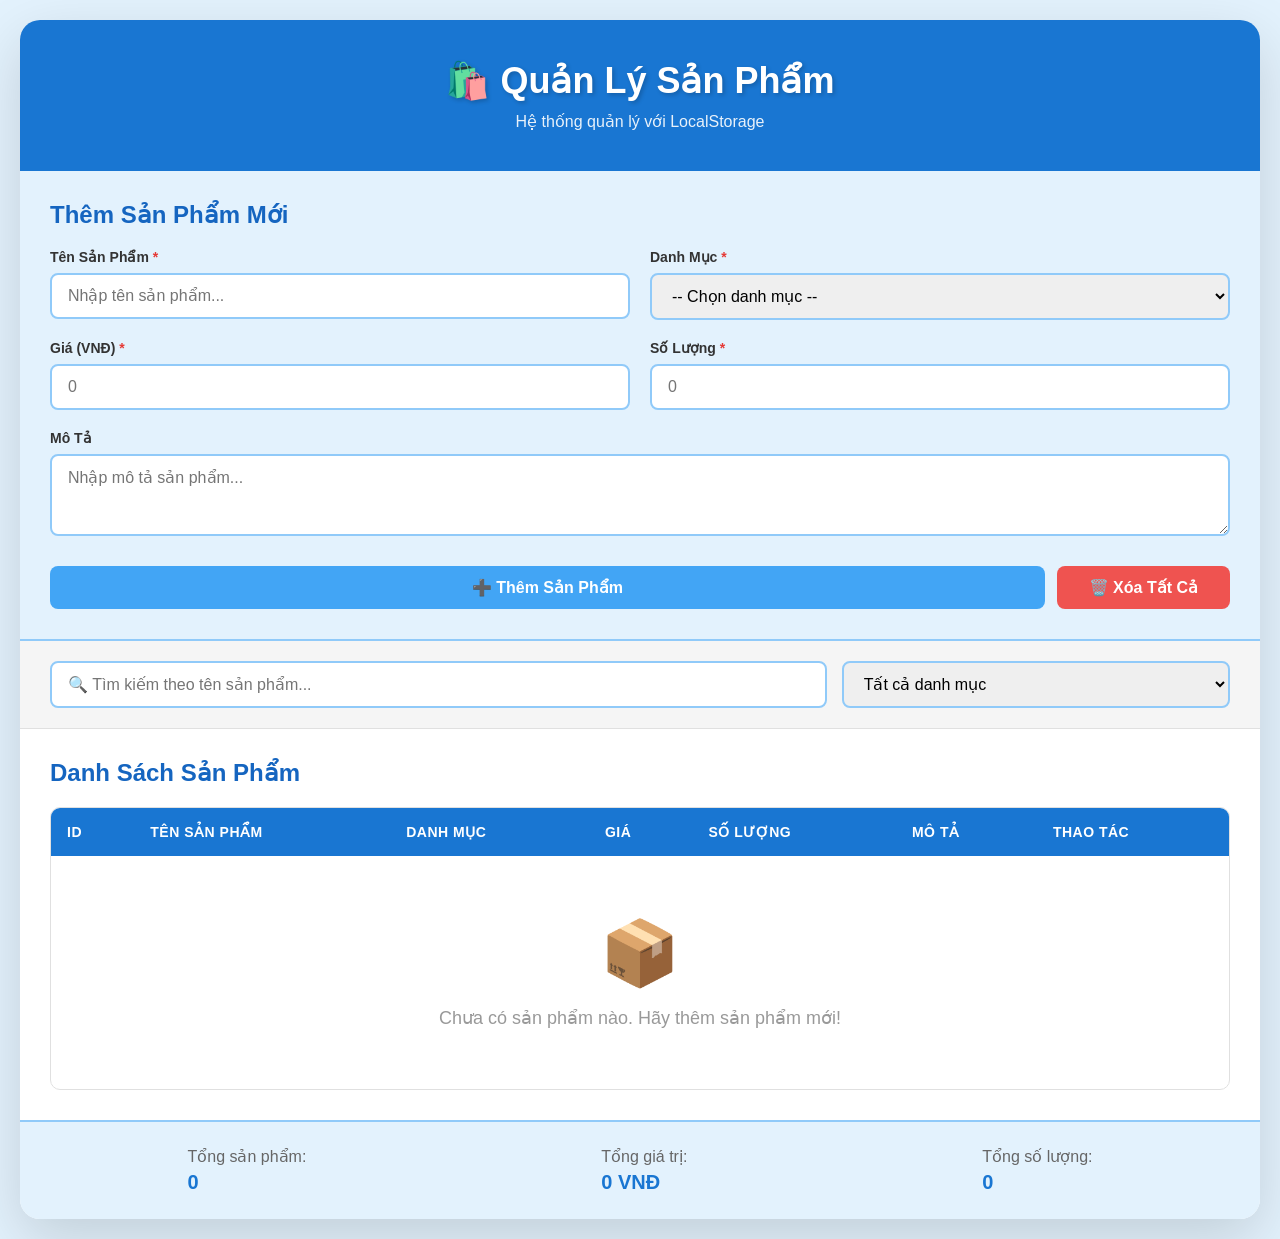
<file: session18/index.html>
<html lang="vi">
  <head>
    <meta charset="UTF-8" />
    <meta name="viewport" content="width=device-width, initial-scale=1.0" />
    <title>Quản Lý Sản Phẩm</title>
    <link rel="stylesheet" href="product-management.css" />
  </head>
  <body>
    <div class="container">
      <!-- Header -->
      <header class="header">
        <h1>🛍️ Quản Lý Sản Phẩm</h1>
        <p class="subtitle">Hệ thống quản lý với LocalStorage</p>
      </header>

      <!-- Form Section -->
      <section class="form-section">
        <h2 id="formTitle">Thêm Sản Phẩm Mới</h2>
        <form id="productForm">
          <div class="form-row">
            <div class="form-group">
              <label for="productName"
                >Tên Sản Phẩm <span class="required">*</span></label
              >
              <input
                type="text"
                id="productName"
                placeholder="Nhập tên sản phẩm..."
                autocomplete="off"
                required=""
              />
            </div>
            <div class="form-group">
              <label for="productCategory"
                >Danh Mục <span class="required">*</span></label
              >
              <select id="productCategory" required="">
                <option value="">-- Chọn danh mục --</option>
                <option value="Điện tử">Điện tử</option>
                <option value="Thời trang">Thời trang</option>
                <option value="Thực phẩm">Thực phẩm</option>
                <option value="Đồ gia dụng">Đồ gia dụng</option>
                <option value="Sách">Sách</option>
                <option value="Khác">Khác</option>
              </select>
            </div>
          </div>

          <div class="form-row">
            <div class="form-group">
              <label for="productPrice"
                >Giá (VNĐ) <span class="required">*</span></label
              >
              <input
                type="number"
                id="productPrice"
                placeholder="0"
                min="0"
                step="1000"
                required=""
              />
            </div>
            <div class="form-group">
              <label for="productQuantity"
                >Số Lượng <span class="required">*</span></label
              >
              <input
                type="number"
                id="productQuantity"
                placeholder="0"
                min="0"
                required=""
              />
            </div>
          </div>

          <div class="form-group">
            <label for="productDescription">Mô Tả</label>
            <textarea
              id="productDescription"
              placeholder="Nhập mô tả sản phẩm..."
              rows="3"
            ></textarea>
          </div>

          <div class="form-actions">
            <button type="submit" class="btn-submit" id="submitBtn">
              ➕ Thêm Sản Phẩm
            </button>
            <button
              type="button"
              class="btn-cancel"
              id="cancelBtn"
              style="display: none"
            >
              ❌ Hủy
            </button>
            <button type="button" class="btn-clear" id="clearAllBtn">
              🗑️ Xóa Tất Cả
            </button>
          </div>
        </form>
      </section>

      <!-- Search & Filter Section -->
      <section class="search-section">
        <div class="search-group">
          <input
            type="text"
            id="searchInput"
            placeholder="🔍 Tìm kiếm theo tên sản phẩm..."
            autocomplete="off"
          />
          <select id="filterCategory">
            <option value="">Tất cả danh mục</option>
            <option value="Điện tử">Điện tử</option>
            <option value="Thời trang">Thời trang</option>
            <option value="Thực phẩm">Thực phẩm</option>
            <option value="Đồ gia dụng">Đồ gia dụng</option>
            <option value="Sách">Sách</option>
            <option value="Khác">Khác</option>
          </select>
        </div>
      </section>

      <!-- Product List Section -->
      <section class="list-section">
        <h2>Danh Sách Sản Phẩm</h2>
        <div class="table-container">
          <table id="productTable">
            <thead>
              <tr>
                <th>ID</th>
                <th>Tên Sản Phẩm</th>
                <th>Danh Mục</th>
                <th>Giá</th>
                <th>Số Lượng</th>
                <th>Mô Tả</th>
                <th>Thao Tác</th>
              </tr>
            </thead>
            <tbody id="productTableBody">
              <tr>
                <td>1</td>
                <td><strong>Cá chuối</strong></td>
                <td>Điện tử</td>
                <td class="price">23.000&nbsp;₫</td>
                <td class="quantity">12</td>
                <td class="description">Sekiro</td>
                <td>
                  <div class="action-buttons">
                    <button class="btn-edit" onclick="editProduct(1)">
                      ✏️ Sửa
                    </button>
                    <button class="btn-delete" onclick="deleteProduct(1)">
                      🗑️ Xóa
                    </button>
                  </div>
                </td>
              </tr>
            </tbody>
          </table>
          <div class="empty-state" id="emptyState">
            <div class="empty-state-icon">📦</div>
            <div class="empty-state-text">
              Chưa có sản phẩm nào. Hãy thêm sản phẩm mới!
            </div>
          </div>
        </div>
      </section>

      <!-- Footer -->
      <footer class="footer">
        <div class="stats">
          <span class="stat-item">
            Tổng sản phẩm: <strong id="totalProducts">1</strong>
          </span>
          <span class="stat-item">
            Tổng giá trị: <strong id="totalValue">276.000&nbsp;₫</strong>
          </span>
          <span class="stat-item">
            Tổng số lượng: <strong id="totalQuantity">12</strong>
          </span>
        </div>
      </footer>
    </div>

    <script src="product-management.js"></script>
  </body>
</html>
</file>
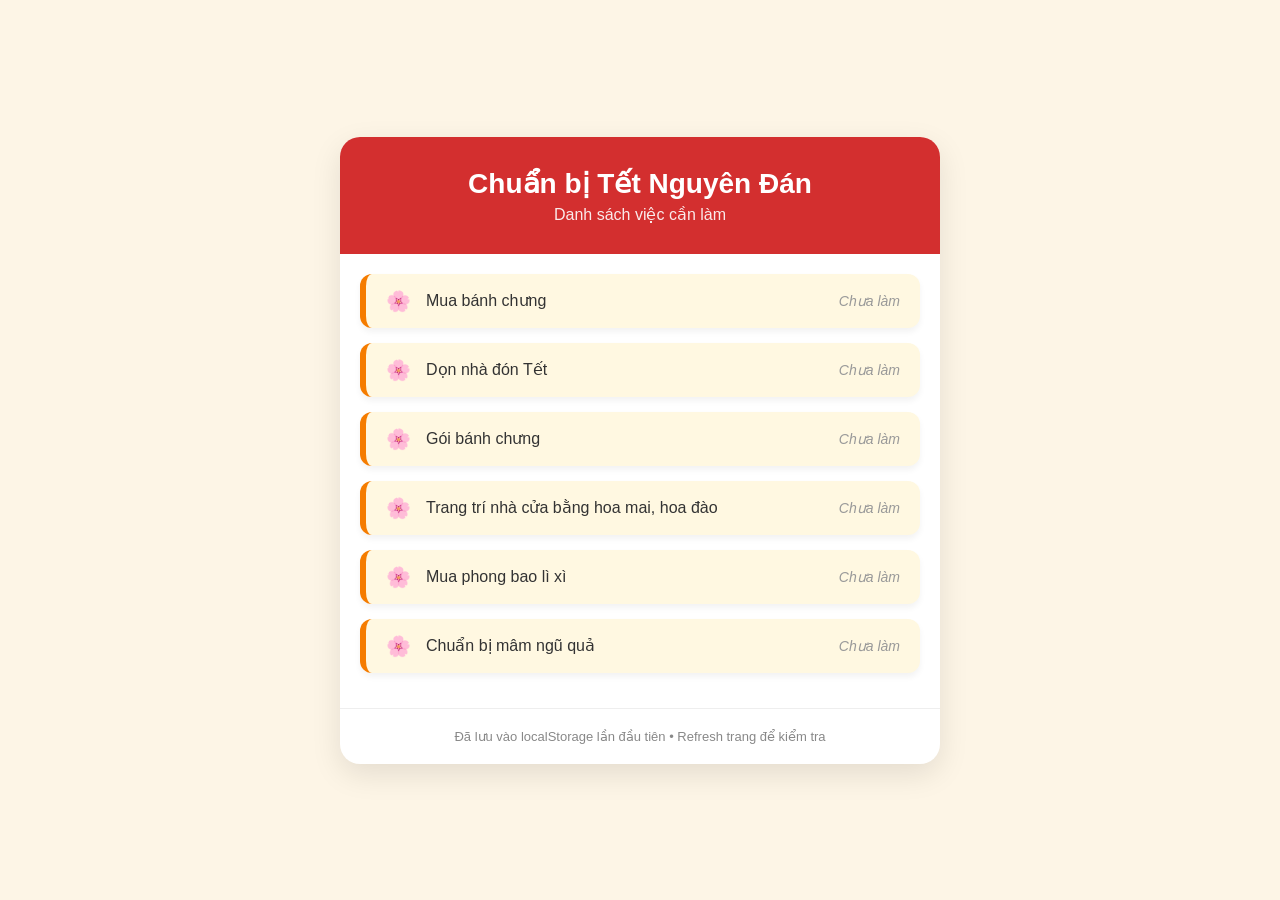
<file: session17/BAITAP/bt1.html>
<!DOCTYPE html>
<html lang="vi">
<head>
    <meta charset="UTF-8">
    <meta name="viewport" content="width=device-width, initial-scale=1.0">
    <link rel="stylesheet" href="./bt1.css">
</head>
<body>

    <div class="todo-card">
        <div class="card-header">
            <h2>Chuẩn bị Tết Nguyên Đán</h2>
            <p>Danh sách việc cần làm</p>
        </div>

        <div class="card-body">
            <!-- <div class="todo-item">
                <span class="icon">🌸</span>
                <span class="task-name">Mua bánh chưng</span>
                <span class="status">Chưa làm</span>
            </div>

            <div class="todo-item">
                <span class="icon">🌸</span>
                <span class="task-name">Dọn nhà đón Tết</span>
                <span class="status">Chưa làm</span>
            </div>

            <div class="todo-item">
                <span class="icon">🌸</span>
                <span class="task-name">Gói bánh chưng</span>
                <span class="status">Chưa làm</span>
            </div>

            <div class="todo-item">
                <span class="icon">🌸</span>
                <span class="task-name">Trang trí nhà cửa</span>
                <span class="status">Chưa làm</span>
            </div> -->
        </div>

        <div class="card-footer">
            Đã lưu vào localStorage lần đầu tiên • Refresh trang để kiểm tra
        </div>
    </div>
<script src="./bt1.js"></script>
</body>
</html>
</file>
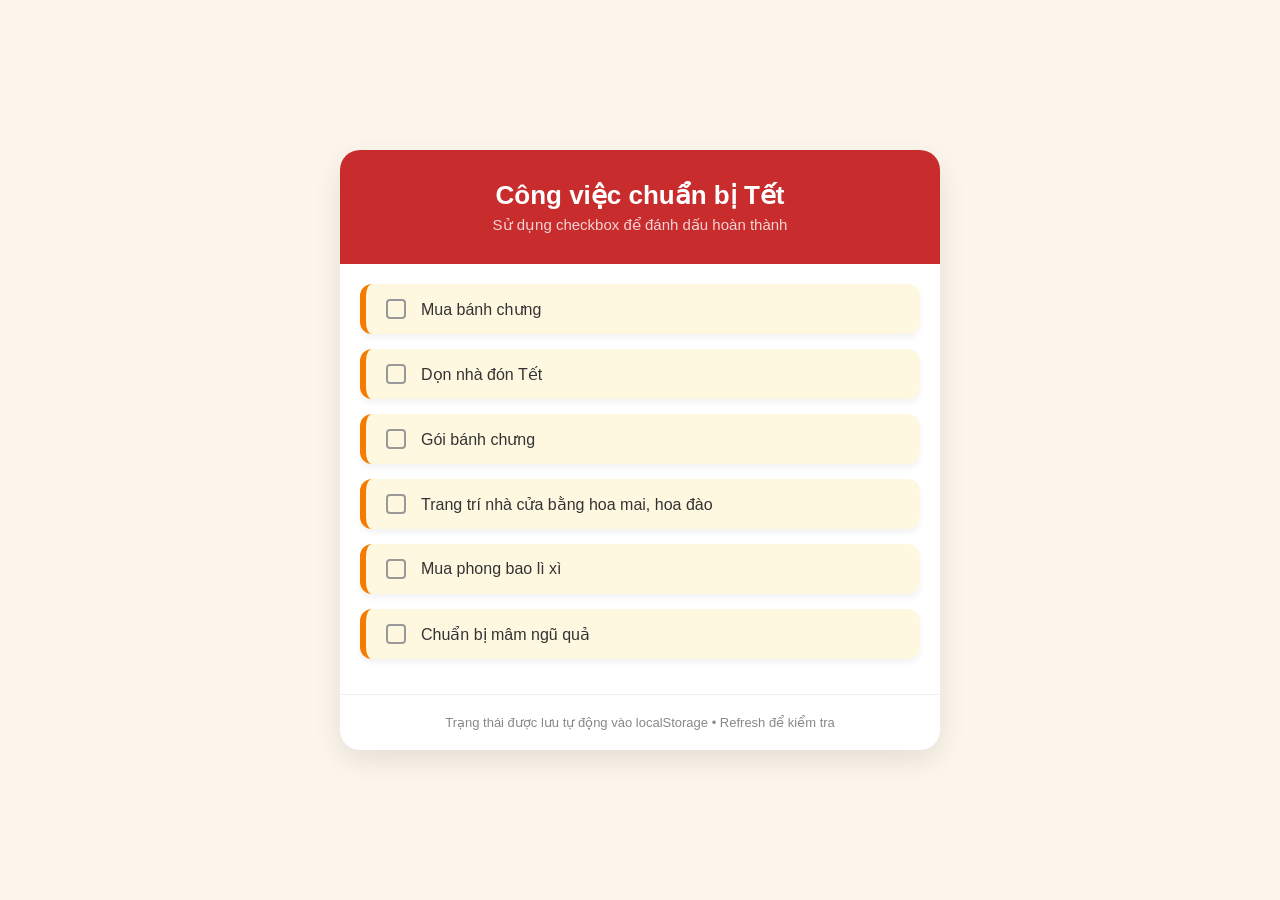
<file: session17/BAITAP/bt2.html>
<!DOCTYPE html>
<html lang="vi">
<head>
    <meta charset="UTF-8">
    <meta name="viewport" content="width=device-width, initial-scale=1.0">
    <title>Công việc chuẩn bị Tết</title>
    <link rel="stylesheet" href="./bt2.css">
</head>
<body>

    <div class="card">
        
        <div class="card-header">
            <h1>Công việc chuẩn bị Tết</h1>
            <p>Sử dụng checkbox để đánh dấu hoàn thành</p>
        </div>

        <div class="card-body">
            
            <!-- <label class="list-item">
                <input type="checkbox" class="task-checkbox">
                <span class="task-text">Mua bánh chưng</span>
            </label>

            <label class="list-item">
                <input type="checkbox" class="task-checkbox">
                <span class="task-text">Dọn nhà đón Tết</span>
            </label>

            <label class="list-item">
                <input type="checkbox" class="task-checkbox">
                <span class="task-text">Gói bánh chưng</span>
            </label>

            <label class="list-item">
                <input type="checkbox" class="task-checkbox">
                <span class="task-text">Trang trí nhà cửa bằng hoa mai, hoa đào</span>
            </label>

            <label class="list-item">
                <input type="checkbox" class="task-checkbox">
                <span class="task-text">Mua phong bao lì xì</span>
            </label>

            <label class="list-item">
                <input type="checkbox" class="task-checkbox">
                <span class="task-text">Chuẩn bị mâm ngũ quả</span>
            </label> -->

        </div>

        <div class="card-footer">
            <p>Trạng thái được lưu tự động vào localStorage • Refresh để kiểm tra</p>
        </div>

    </div>
    <script src="./bt2.js"></script>
</body>
</html>
</file>
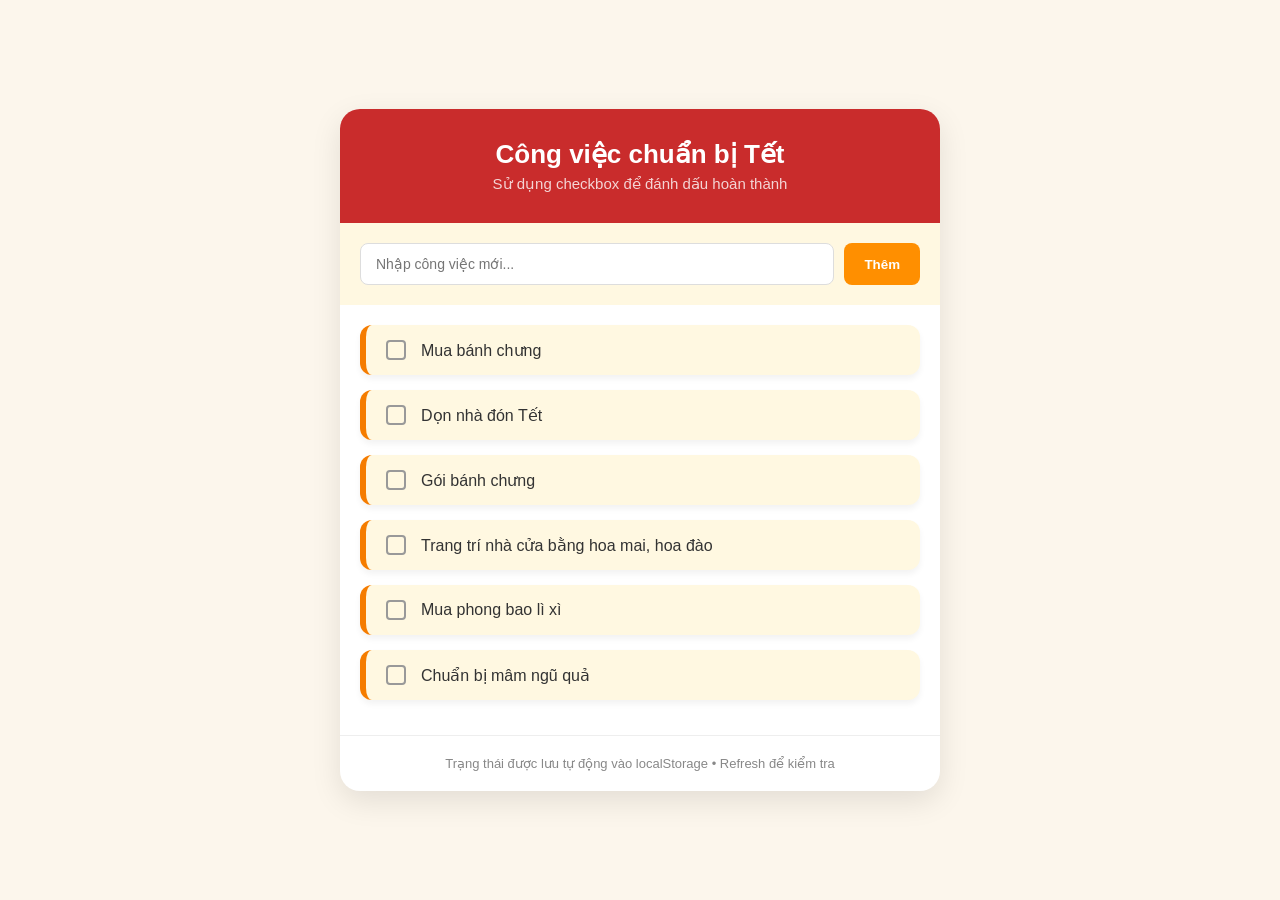
<file: session17/BAITAP/bt3.html>
<!DOCTYPE html>
<html lang="vi">
<head>
    <meta charset="UTF-8">
    <meta name="viewport" content="width=device-width, initial-scale=1.0">
    <title>Công việc chuẩn bị Tết</title>
    <link rel="stylesheet" href="./bt3.css">
</head>
<body>

    <div class="card">
        
        <div class="card-header">
            <h1>Công việc chuẩn bị Tết</h1>
            <p>Sử dụng checkbox để đánh dấu hoàn thành</p>
        </div>
        <div class="add-task-container">
        <input type="text" id="taskInput" placeholder="Nhập công việc mới...">
        <button onclick="addTask()">Thêm</button>
        </div>
        <div class="card-body">
            
            <!-- <label class="list-item">
                <input type="checkbox" class="task-checkbox">
                <span class="task-text">Mua bánh chưng</span>
            </label>

            <label class="list-item">
                <input type="checkbox" class="task-checkbox">
                <span class="task-text">Dọn nhà đón Tết</span>
            </label>

            <label class="list-item">
                <input type="checkbox" class="task-checkbox">
                <span class="task-text">Gói bánh chưng</span>
            </label>

            <label class="list-item">
                <input type="checkbox" class="task-checkbox">
                <span class="task-text">Trang trí nhà cửa bằng hoa mai, hoa đào</span>
            </label>

            <label class="list-item">
                <input type="checkbox" class="task-checkbox">
                <span class="task-text">Mua phong bao lì xì</span>
            </label>

            <label class="list-item">
                <input type="checkbox" class="task-checkbox">
                <span class="task-text">Chuẩn bị mâm ngũ quả</span>
            </label> -->

        </div>

        <div class="card-footer">
            <p>Trạng thái được lưu tự động vào localStorage • Refresh để kiểm tra</p>
        </div>

    </div>
    <script src="./bt3.js"></script>
</body>
</html>
</file>
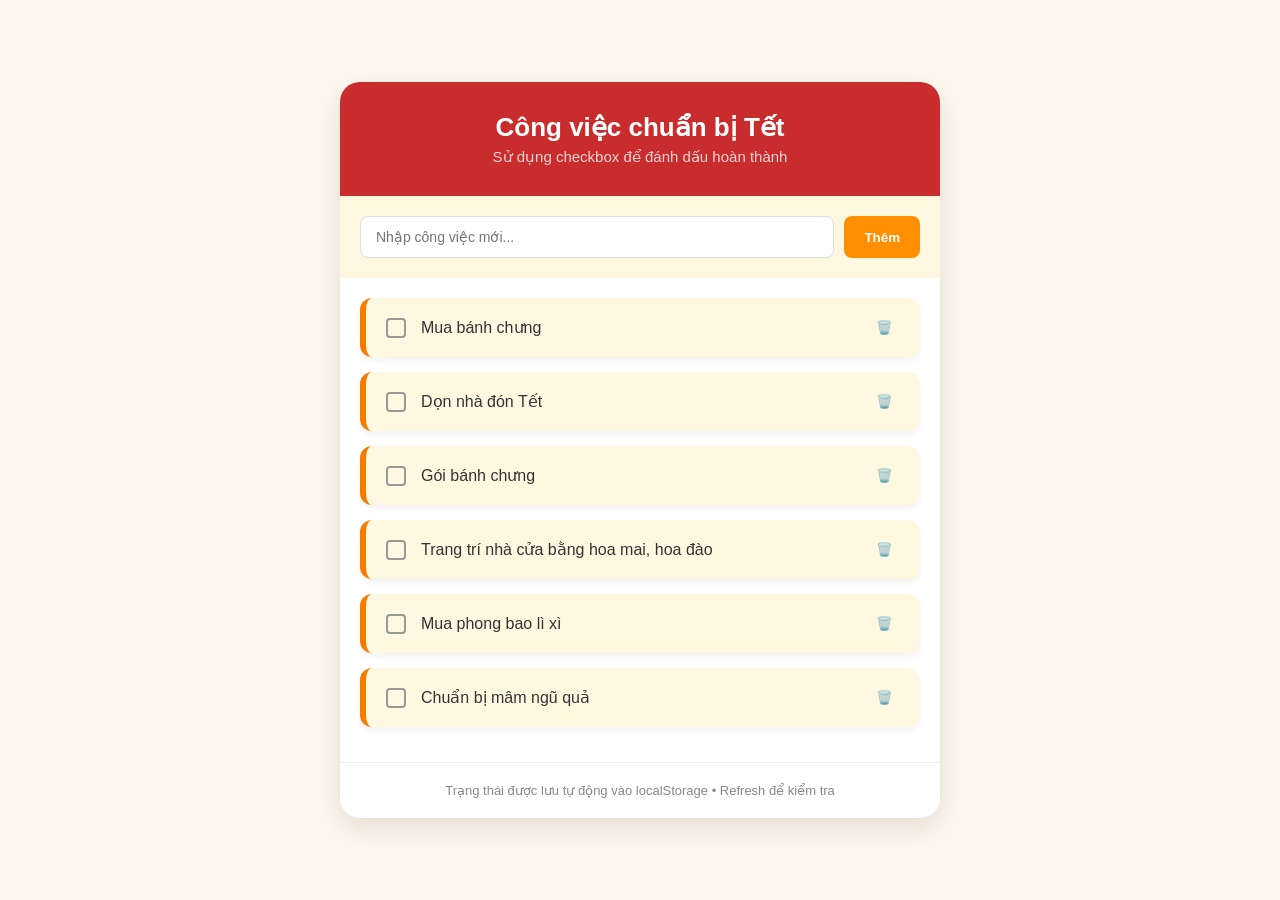
<file: session17/BAITAP/bt4.html>
<!DOCTYPE html>
<html lang="vi">
<head>
    <meta charset="UTF-8">
    <meta name="viewport" content="width=device-width, initial-scale=1.0">
    <title>Công việc chuẩn bị Tết</title>
    <link rel="stylesheet" href="./bt4.css">
</head>
<body>

    <div class="card">
        
        <div class="card-header">
            <h1>Công việc chuẩn bị Tết</h1>
            <p>Sử dụng checkbox để đánh dấu hoàn thành</p>
        </div>
        <div class="add-task-container">
        <input type="text" id="taskInput" placeholder="Nhập công việc mới...">
        <button onclick="addTask()">Thêm</button>
        </div>
        <div class="card-body">
            
            <!-- <label class="list-item">
                <input type="checkbox" class="task-checkbox">
                <span class="task-text">Mua bánh chưng</span>
            </label>

            <label class="list-item">
                <input type="checkbox" class="task-checkbox">
                <span class="task-text">Dọn nhà đón Tết</span>
            </label>

            <label class="list-item">
                <input type="checkbox" class="task-checkbox">
                <span class="task-text">Gói bánh chưng</span>
            </label>

            <label class="list-item">
                <input type="checkbox" class="task-checkbox">
                <span class="task-text">Trang trí nhà cửa bằng hoa mai, hoa đào</span>
            </label>

            <label class="list-item">
                <input type="checkbox" class="task-checkbox">
                <span class="task-text">Mua phong bao lì xì</span>
            </label>

            <label class="list-item">
                <input type="checkbox" class="task-checkbox">
                <span class="task-text">Chuẩn bị mâm ngũ quả</span>
            </label> -->

        </div>

        <div class="card-footer">
            <p>Trạng thái được lưu tự động vào localStorage • Refresh để kiểm tra</p>
        </div>

    </div>
    <script src="./bt4.js"></script>
</body>
</html>
</file>
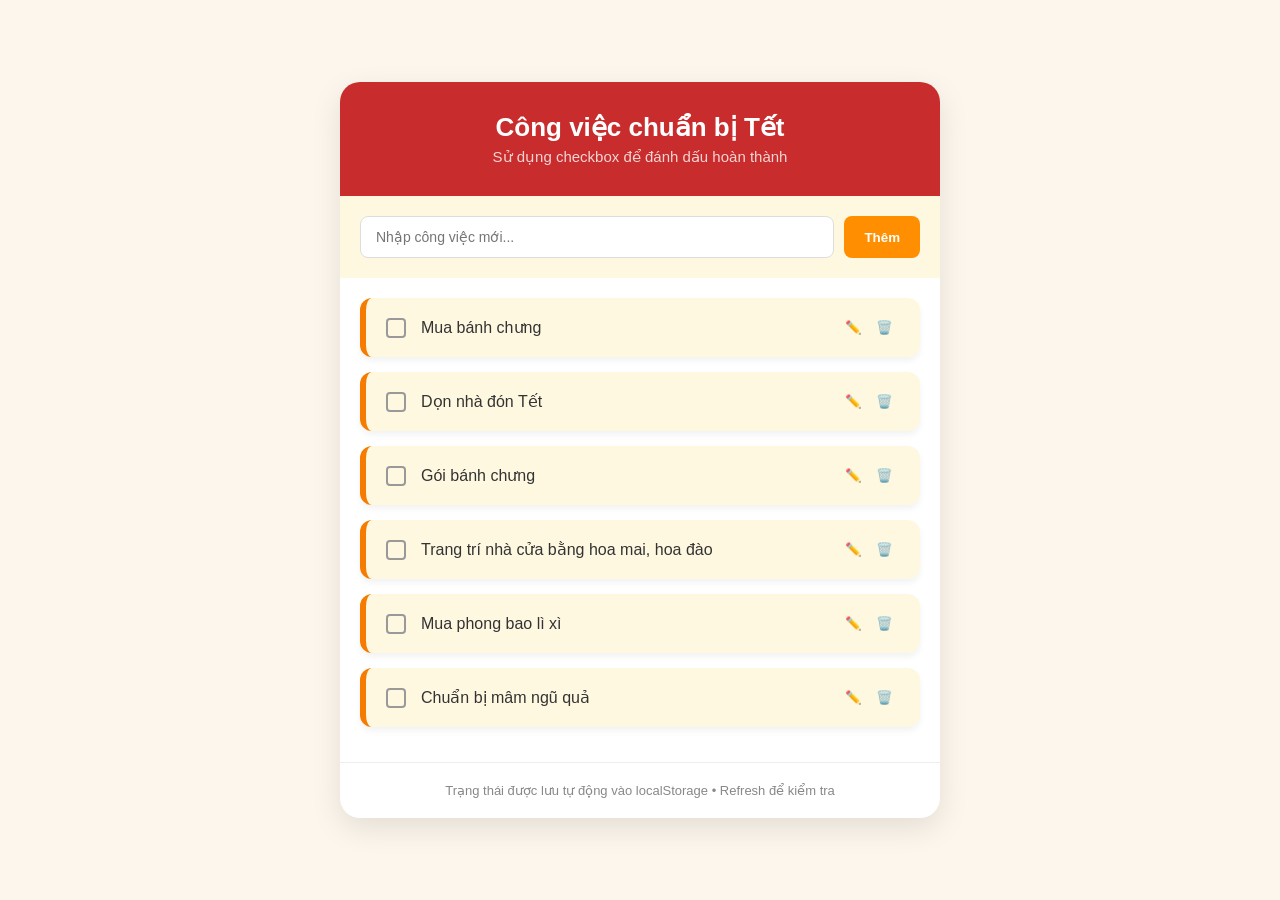
<file: session17/BAITAP/bt5.html>
<!DOCTYPE html>
<html lang="vi">

<head>
    <meta charset="UTF-8">
    <meta name="viewport" content="width=device-width, initial-scale=1.0">
    <title>Công việc chuẩn bị Tết</title>
    <link rel="stylesheet" href="./bt5.css">
</head>

<body>

    <div class="card">

        <div class="card-header">
            <h1>Công việc chuẩn bị Tết</h1>
            <p>Sử dụng checkbox để đánh dấu hoàn thành</p>
        </div>
        <div class="add-task-container">
            <input type="text" id="taskInput" placeholder="Nhập công việc mới...">
            <button onclick="addTask()">Thêm</button>
        </div>
        <div class="card-body">

            <!-- <label class="list-item">
                <input type="checkbox" class="task-checkbox">
                <span class="task-text">Mua bánh chưng</span>
            </label>

            <label class="list-item">
                <input type="checkbox" class="task-checkbox">
                <span class="task-text">Dọn nhà đón Tết</span>
            </label>

            <label class="list-item">
                <input type="checkbox" class="task-checkbox">
                <span class="task-text">Gói bánh chưng</span>
            </label>

            <label class="list-item">
                <input type="checkbox" class="task-checkbox">
                <span class="task-text">Trang trí nhà cửa bằng hoa mai, hoa đào</span>
            </label>

            <label class="list-item">
                <input type="checkbox" class="task-checkbox">
                <span class="task-text">Mua phong bao lì xì</span>
            </label>

            <label class="list-item">
                <input type="checkbox" class="task-checkbox">
                <span class="task-text">Chuẩn bị mâm ngũ quả</span>
            </label> -->

        </div>

        <div class="card-footer">
            <p>Trạng thái được lưu tự động vào localStorage • Refresh để kiểm tra</p>
        </div>

    </div>
    <script src="./bt5.js"></script>
</body>

</html>
</file>
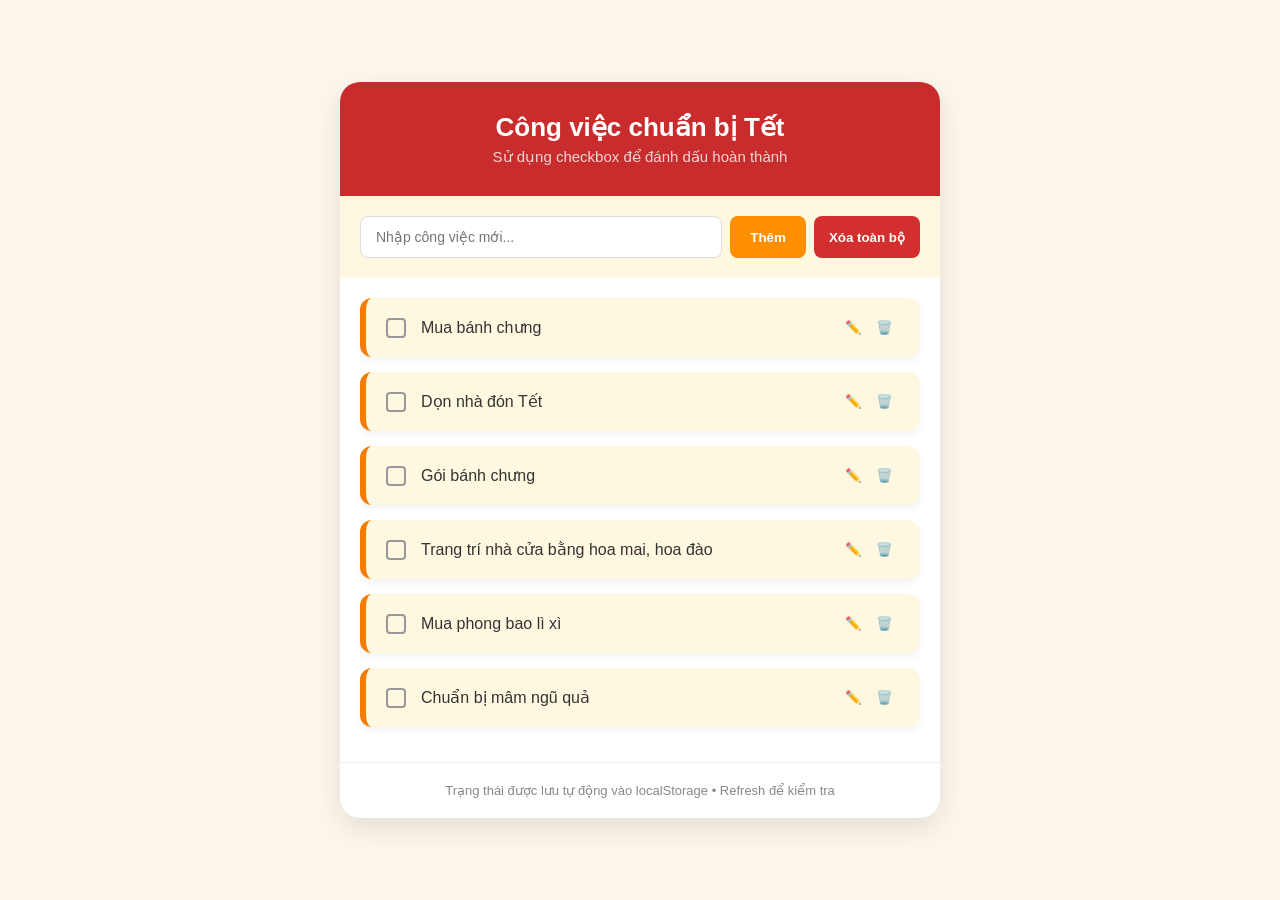
<file: session17/BAITAP/bt6.html>
<!DOCTYPE html>
<html lang="vi">

<head>
    <meta charset="UTF-8">
    <meta name="viewport" content="width=device-width, initial-scale=1.0">
    <title>Công việc chuẩn bị Tết</title>
    <link rel="stylesheet" href="./bt6.css">
</head>

<body>

    <div class="card">

        <div class="card-header">
            <h1>Công việc chuẩn bị Tết</h1>
            <p>Sử dụng checkbox để đánh dấu hoàn thành</p>
        </div>
        <div class="add-task-container">
            <input type="text" id="taskInput" placeholder="Nhập công việc mới...">
            <button class="btn-add" onclick="addTask()">Thêm</button>
            <button class="btn-clear" onclick="clearAll()">Xóa toàn bộ</button>
        </div>
        <div class="card-body">

            <!-- <label class="list-item">
                <input type="checkbox" class="task-checkbox">
                <span class="task-text">Mua bánh chưng</span>
            </label>

            <label class="list-item">
                <input type="checkbox" class="task-checkbox">
                <span class="task-text">Dọn nhà đón Tết</span>
            </label>

            <label class="list-item">
                <input type="checkbox" class="task-checkbox">
                <span class="task-text">Gói bánh chưng</span>
            </label>

            <label class="list-item">
                <input type="checkbox" class="task-checkbox">
                <span class="task-text">Trang trí nhà cửa bằng hoa mai, hoa đào</span>
            </label>

            <label class="list-item">
                <input type="checkbox" class="task-checkbox">
                <span class="task-text">Mua phong bao lì xì</span>
            </label>

            <label class="list-item">
                <input type="checkbox" class="task-checkbox">
                <span class="task-text">Chuẩn bị mâm ngũ quả</span>
            </label> -->

        </div>

        <div class="card-footer">
            <p>Trạng thái được lưu tự động vào localStorage • Refresh để kiểm tra</p>
        </div>

    </div>
    <script src="./bt6.js"></script>
</body>

</html>
</file>
<file: session18/product-management.css>
* {
    margin: 0;
    padding: 0;
    box-sizing: border-box;
  }

  body {
    font-family: "Segoe UI", Tahoma, Geneva, Verdana, sans-serif;
    background: #e3f2fd;
    min-height: 100vh;
    padding: 20px;
  }

  .container {
    max-width: 1400px;
    margin: 0 auto;
    background: white;
    border-radius: 20px;
    box-shadow: 0 20px 60px rgba(0, 0, 0, 0.15);
    overflow: hidden;
    animation: slideIn 0.5s ease-out;
  }

  @keyframes slideIn {
    from {
      opacity: 0;
      transform: translateY(-30px);
    }
    to {
      opacity: 1;
      transform: translateY(0);
    }
  }

  /* Header Styles */
  .header {
    background: #1976d2;
    padding: 40px 30px;
    color: white;
    text-align: center;
  }

  .header h1 {
    font-size: 36px;
    margin-bottom: 10px;
    text-shadow: 2px 2px 4px rgba(0, 0, 0, 0.2);
  }

  .subtitle {
    font-size: 16px;
    opacity: 0.9;
  }

  /* Form Section Styles */
  .form-section {
    padding: 30px;
    background: #e3f2fd;
    border-bottom: 2px solid #90caf9;
  }

  .form-section h2 {
    color: #1565c0;
    margin-bottom: 20px;
    font-size: 24px;
  }

  #productForm {
    display: flex;
    flex-direction: column;
    gap: 20px;
  }

  .form-row {
    display: grid;
    grid-template-columns: 1fr 1fr;
    gap: 20px;
  }

  .form-group {
    display: flex;
    flex-direction: column;
    gap: 8px;
  }

  .form-group label {
    font-weight: 600;
    color: #333;
    font-size: 14px;
  }

  .required {
    color: #e53935;
  }

  .form-group input,
  .form-group select,
  .form-group textarea {
    padding: 12px 16px;
    border: 2px solid #90caf9;
    border-radius: 8px;
    font-size: 16px;
    transition: all 0.3s ease;
    outline: none;
    font-family: inherit;
  }

  .form-group input:focus,
  .form-group select:focus,
  .form-group textarea:focus {
    border-color: #1976d2;
    box-shadow: 0 0 0 3px rgba(25, 118, 210, 0.1);
  }

  .form-group textarea {
    resize: vertical;
  }

  .form-actions {
    display: flex;
    gap: 12px;
    margin-top: 10px;
  }

  .btn-submit,
  .btn-cancel,
  .btn-clear {
    padding: 12px 32px;
    border: none;
    border-radius: 8px;
    font-size: 16px;
    font-weight: bold;
    cursor: pointer;
    transition: all 0.3s ease;
  }

  .btn-submit {
    background: #42a5f5;
    color: white;
    flex: 1;
  }

  .btn-submit:hover {
    background: #2196f3;
    transform: translateY(-2px);
    box-shadow: 0 4px 12px rgba(66, 165, 245, 0.4);
  }

  .btn-cancel {
    background: #bdbdbd;
    color: white;
  }

  .btn-cancel:hover {
    background: #9e9e9e;
    transform: translateY(-2px);
  }

  .btn-clear {
    background: #ef5350;
    color: white;
  }

  .btn-clear:hover {
    background: #e53935;
    transform: translateY(-2px);
    box-shadow: 0 4px 12px rgba(239, 83, 80, 0.4);
  }

  /* Search Section */
  .search-section {
    padding: 20px 30px;
    background: #f5f5f5;
    border-bottom: 1px solid #e0e0e0;
  }

  .search-group {
    display: grid;
    grid-template-columns: 2fr 1fr;
    gap: 15px;
  }

  .search-group input,
  .search-group select {
    padding: 12px 16px;
    border: 2px solid #90caf9;
    border-radius: 8px;
    font-size: 16px;
    outline: none;
    transition: all 0.3s ease;
  }

  .search-group input:focus,
  .search-group select:focus {
    border-color: #1976d2;
    box-shadow: 0 0 0 3px rgba(25, 118, 210, 0.1);
  }

  /* List Section Styles */
  .list-section {
    padding: 30px;
  }

  .list-section h2 {
    color: #1565c0;
    margin-bottom: 20px;
    font-size: 24px;
  }

  .table-container {
    overflow-x: auto;
    border-radius: 10px;
    border: 1px solid #e0e0e0;
  }

  table {
    width: 100%;
    border-collapse: collapse;
    background: white;
  }

  thead {
    background: #1976d2;
    color: white;
  }

  thead th {
    padding: 16px;
    text-align: left;
    font-weight: 600;
    font-size: 14px;
    text-transform: uppercase;
    letter-spacing: 0.5px;
  }

  tbody tr {
    border-bottom: 1px solid #e0e0e0;
    transition: all 0.3s ease;
    animation: rowSlideIn 0.3s ease-out;
  }

  @keyframes rowSlideIn {
    from {
      opacity: 0;
      transform: translateX(-20px);
    }
    to {
      opacity: 1;
      transform: translateX(0);
    }
  }

  tbody tr:hover {
    background: #e3f2fd;
  }

  tbody td {
    padding: 16px;
    color: #333;
    font-size: 14px;
  }

  .price {
    color: #4caf50;
    font-weight: 600;
  }

  .quantity {
    text-align: center;
    font-weight: 600;
  }

  .low-stock {
    color: #ff5722;
  }

  .description {
    max-width: 200px;
    white-space: nowrap;
    overflow: hidden;
    text-overflow: ellipsis;
  }

  .action-buttons {
    display: flex;
    gap: 8px;
  }

  .btn-edit,
  .btn-delete {
    padding: 6px 16px;
    border: none;
    border-radius: 6px;
    font-size: 13px;
    font-weight: 600;
    cursor: pointer;
    transition: all 0.3s ease;
  }

  .btn-edit {
    background: #ffa726;
    color: white;
  }

  .btn-edit:hover {
    background: #fb8c00;
    transform: translateY(-2px);
    box-shadow: 0 4px 8px rgba(255, 167, 38, 0.3);
  }

  .btn-delete {
    background: #ef5350;
    color: white;
  }

  .btn-delete:hover {
    background: #e53935;
    transform: translateY(-2px);
    box-shadow: 0 4px 8px rgba(239, 83, 80, 0.3);
  }

  /* Empty State */
  .empty-state {
    text-align: center;
    padding: 60px 20px;
    color: #999;
    display: none;
  }

  .empty-state.show {
    display: block;
  }

  .empty-state-icon {
    font-size: 64px;
    margin-bottom: 16px;
  }

  .empty-state-text {
    font-size: 18px;
  }

  /* Footer Styles */
  .footer {
    background: #e3f2fd;
    padding: 25px 30px;
    border-top: 2px solid #90caf9;
  }

  .stats {
    display: flex;
    justify-content: space-around;
    flex-wrap: wrap;
    gap: 20px;
  }

  .stat-item {
    font-size: 16px;
    color: #666;
  }

  .stat-item strong {
    color: #1976d2;
    font-size: 20px;
    font-weight: bold;
    display: block;
    margin-top: 5px;
  }

  /* Responsive Design */
  @media (max-width: 1024px) {
    .search-group {
      grid-template-columns: 1fr;
    }
  }

  @media (max-width: 768px) {
    .container {
      border-radius: 0;
    }

    .header h1 {
      font-size: 28px;
    }

    .form-section,
    .list-section {
      padding: 20px;
    }

    .form-row {
      grid-template-columns: 1fr;
    }

    .form-actions {
      flex-direction: column;
    }

    .btn-submit,
    .btn-cancel,
    .btn-clear {
      width: 100%;
    }

    table {
      font-size: 12px;
    }

    thead th,
    tbody td {
      padding: 10px 8px;
    }

    .action-buttons {
      flex-direction: column;
    }

    .btn-edit,
    .btn-delete {
      width: 100%;
    }

    .stats {
      flex-direction: column;
      text-align: center;
    }
  }

  @media (max-width: 480px) {
    thead th:nth-child(1),
    tbody td:nth-child(1),
    thead th:nth-child(6),
    tbody td:nth-child(6) {
      display: none;
    }
  }
</file>
<file: session17/BAITAP/bt1.css>
* {
    box-sizing: border-box;
    margin: 0;
    padding: 0;
    font-family: Arial, sans-serif;
}

body {
    background-color: #fdf5e6;
    display: flex;
    justify-content: center;
    align-items: center;
    min-height: 100vh;
}

.todo-card {
    background-color: #fff;
    width: 90%;
    max-width: 600px;
    border-radius: 20px;
    overflow: hidden;
    box-shadow: 0 10px 30px rgba(0,0,0,0.1);
}

.card-header {
    background-color: #d32f2f;
    color: white;
    padding: 30px;
    text-align: center;
}

.card-header h2 {
    font-size: 28px;
    margin-bottom: 5px;
}

.card-header p {
    font-size: 16px;
    opacity: 0.9;
}

.card-body {
    padding: 20px;
}

.todo-item {
    background-color: #fff8e1;
    display: flex;
    align-items: center;
    padding: 15px 20px;
    margin-bottom: 15px;
    border-radius: 12px;
    box-shadow: 0 4px 6px rgba(0,0,0,0.05);
    border-left: 6px solid #f57c00;
}

.icon {
    margin-right: 15px;
    font-size: 20px;
}

.task-name {
    flex-grow: 1;
    color: #333;
    font-weight: 500;
}

.status {
    color: #999;
    font-size: 14px;
    font-style: italic;
}

.card-footer {
    text-align: center;
    padding: 20px;
    color: #888;
    font-size: 13px;
    border-top: 1px solid #eee;
}
</file>
<file: session17/BAITAP/bt2.css>
* {
    box-sizing: border-box;
    margin: 0;
    padding: 0;
    font-family: Arial, sans-serif;
}

body {
    background-color: #fcf6ec;
    display: flex;
    justify-content: center;
    align-items: center;
    min-height: 100vh;
}


.card {
    background-color: #fff;
    width: 90%;
    max-width: 600px;
    border-radius: 20px;
    overflow: hidden;
    box-shadow: 0 10px 30px rgba(0, 0, 0, 0.1);
}

.card-header {
    background-color: #c92c2c;
    color: white;
    padding: 30px;
    text-align: center;
}

.card-header h1 {
    font-size: 26px;
    margin-bottom: 5px;
}

.card-header p {
    font-size: 15px;
    opacity: 0.8;
}

.card-body {
    padding: 20px;
}

.list-item {
    background-color: #fff8e1;
    display: flex;
    align-items: center;
    padding: 15px 20px;
    margin-bottom: 15px;
    border-radius: 12px;
    box-shadow: 0 4px 6px rgba(0, 0, 0, 0.05);
    border-left: 6px solid #f57c00;
    cursor: pointer;
}

.task-checkbox {
    margin-right: 15px;
    appearance: none;
    width: 20px;
    height: 20px;
    border: 2px solid #999;
    border-radius: 4px;
    outline: none;
    cursor: pointer;
    position: relative;
}

.task-checkbox:checked {
    background-color: #4caf50;
    border-color: #4caf50;
}

.task-checkbox:checked::after {
    content: '✔';
    color: white;
    position: absolute;
    font-size: 16px;
    top: -2px;
    left: 2px;
}

.task-text {
    flex-grow: 1;
    color: #333;
    font-weight: 500;
}

.card-footer {
    text-align: center;
    padding: 20px;
    color: #888;
    font-size: 13px;
    border-top: 1px solid #eee;
}

.active {
    text-decoration: line-through;
    opacity: 0.6;
    background-color: #e8f5e9;
    border-left: 6px solid #4caf50;
}
</file>
<file: session17/BAITAP/bt3.css>
* {
    box-sizing: border-box;
    margin: 0;
    padding: 0;
    font-family: Arial, sans-serif;
}

body {
    background-color: #fcf6ec;
    display: flex;
    justify-content: center;
    align-items: center;
    min-height: 100vh;
}


.card {
    background-color: #fff;
    width: 90%;
    max-width: 600px;
    border-radius: 20px;
    overflow: hidden;
    box-shadow: 0 10px 30px rgba(0, 0, 0, 0.1);
}

.card-header {
    background-color: #c92c2c;
    color: white;
    padding: 30px;
    text-align: center;
}

.card-header h1 {
    font-size: 26px;
    margin-bottom: 5px;
}

.card-header p {
    font-size: 15px;
    opacity: 0.8;
}

.card-body {
    padding: 20px;
}

.list-item {
    background-color: #fff8e1;
    display: flex;
    align-items: center;
    padding: 15px 20px;
    margin-bottom: 15px;
    border-radius: 12px;
    box-shadow: 0 4px 6px rgba(0, 0, 0, 0.05);
    border-left: 6px solid #f57c00;
    cursor: pointer;
}

.task-checkbox {
    margin-right: 15px;
    appearance: none;
    width: 20px;
    height: 20px;
    border: 2px solid #999;
    border-radius: 4px;
    outline: none;
    cursor: pointer;
    position: relative;
}

.task-checkbox:checked {
    background-color: #4caf50;
    border-color: #4caf50;
}

.task-checkbox:checked::after {
    content: '✔';
    color: white;
    position: absolute;
    font-size: 16px;
    top: -2px;
    left: 2px;
}

.task-text {
    flex-grow: 1;
    color: #333;
    font-weight: 500;
}

.card-footer {
    text-align: center;
    padding: 20px;
    color: #888;
    font-size: 13px;
    border-top: 1px solid #eee;
}

.active {
    text-decoration: line-through;
    opacity: 0.6;
    background-color: #e8f5e9;
    border-left: 6px solid #4caf50;
}
.add-task-container {
    padding: 20px;
    display: flex;
    gap: 10px;
    background-color: #fff8e1;
}

#taskInput {
    flex-grow: 1;
    padding: 12px 15px;
    border: 1px solid #ddd;
    border-radius: 8px;
    outline: none;
    font-size: 14px;
}

#taskInput:focus {
    border-color: #f57c00;
}

.add-task-container button {
    padding: 0 20px;
    background-color: #ff8f00;
    color: white;
    border: none;
    border-radius: 8px;
    cursor: pointer;
    font-weight: bold;
    transition: background 0.2s;
}

.add-task-container button:hover {
    background-color: #e65100;
}
</file>
<file: session17/BAITAP/bt4.css>
* {
    box-sizing: border-box;
    margin: 0;
    padding: 0;
    font-family: Arial, sans-serif;
}

body {
    background-color: #fcf6ec;
    display: flex;
    justify-content: center;
    align-items: center;
    min-height: 100vh;
}


.card {
    background-color: #fff;
    width: 90%;
    max-width: 600px;
    border-radius: 20px;
    overflow: hidden;
    box-shadow: 0 10px 30px rgba(0, 0, 0, 0.1);
}

.card-header {
    background-color: #c92c2c;
    color: white;
    padding: 30px;
    text-align: center;
}

.card-header h1 {
    font-size: 26px;
    margin-bottom: 5px;
}

.card-header p {
    font-size: 15px;
    opacity: 0.8;
}

.card-body {
    padding: 20px;
}

.list-item {
    background-color: #fff8e1;
    display: flex;
    align-items: center;
    padding: 15px 20px;
    margin-bottom: 15px;
    border-radius: 12px;
    box-shadow: 0 4px 6px rgba(0, 0, 0, 0.05);
    border-left: 6px solid #f57c00;
    cursor: pointer;
}

.task-checkbox {
    margin-right: 15px;
    appearance: none;
    width: 20px;
    height: 20px;
    border: 2px solid #999;
    border-radius: 4px;
    outline: none;
    cursor: pointer;
    position: relative;
}

.task-checkbox:checked {
    background-color: #4caf50;
    border-color: #4caf50;
}

.task-checkbox:checked::after {
    content: '✔';
    color: white;
    position: absolute;
    font-size: 16px;
    top: -2px;
    left: 2px;
}

.task-text {
    flex-grow: 1;
    color: #333;
    font-weight: 500;
}

.card-footer {
    text-align: center;
    padding: 20px;
    color: #888;
    font-size: 13px;
    border-top: 1px solid #eee;
}

.active {
    text-decoration: line-through;
    opacity: 0.6;
    background-color: #e8f5e9;
    border-left: 6px solid #4caf50;
}
.add-task-container {
    padding: 20px;
    display: flex;
    gap: 10px;
    background-color: #fff8e1;
}

#taskInput {
    flex-grow: 1;
    padding: 12px 15px;
    border: 1px solid #ddd;
    border-radius: 8px;
    outline: none;
    font-size: 14px;
}

#taskInput:focus {
    border-color: #f57c00;
}

.add-task-container button {
    padding: 0 20px;
    background-color: #ff8f00;
    color: white;
    border: none;
    border-radius: 8px;
    cursor: pointer;
    font-weight: bold;
    transition: background 0.2s;
}

.add-task-container button:hover {
    background-color: #e65100;
}
.delBtn{
    background-color: #fff8e1;
    border: 1px solid #fff8e1;
    padding: 6px;
}
</file>
<file: session17/BAITAP/bt5.css>
* {
    box-sizing: border-box;
    margin: 0;
    padding: 0;
    font-family: Arial, sans-serif;
}

body {
    background-color: #fcf6ec;
    display: flex;
    justify-content: center;
    align-items: center;
    min-height: 100vh;
}


.card {
    background-color: #fff;
    width: 90%;
    max-width: 600px;
    border-radius: 20px;
    overflow: hidden;
    box-shadow: 0 10px 30px rgba(0, 0, 0, 0.1);
}

.card-header {
    background-color: #c92c2c;
    color: white;
    padding: 30px;
    text-align: center;
}

.card-header h1 {
    font-size: 26px;
    margin-bottom: 5px;
}

.card-header p {
    font-size: 15px;
    opacity: 0.8;
}

.card-body {
    padding: 20px;
}

.list-item {
    background-color: #fff8e1;
    display: flex;
    align-items: center;
    padding: 15px 20px;
    margin-bottom: 15px;
    border-radius: 12px;
    box-shadow: 0 4px 6px rgba(0, 0, 0, 0.05);
    border-left: 6px solid #f57c00;
    cursor: pointer;
}

.task-checkbox {
    margin-right: 15px;
    appearance: none;
    width: 20px;
    height: 20px;
    border: 2px solid #999;
    border-radius: 4px;
    outline: none;
    cursor: pointer;
    position: relative;
}

.task-checkbox:checked {
    background-color: #4caf50;
    border-color: #4caf50;
}

.task-checkbox:checked::after {
    content: '✔';
    color: white;
    position: absolute;
    font-size: 16px;
    top: -2px;
    left: 2px;
}

.task-text {
    flex-grow: 1;
    color: #333;
    font-weight: 500;
}

.card-footer {
    text-align: center;
    padding: 20px;
    color: #888;
    font-size: 13px;
    border-top: 1px solid #eee;
}

.active {
    text-decoration: line-through;
    opacity: 0.6;
    background-color: #e8f5e9;
    border-left: 6px solid #4caf50;
}
.add-task-container {
    padding: 20px;
    display: flex;
    gap: 10px;
    background-color: #fff8e1;
}

#taskInput {
    flex-grow: 1;
    padding: 12px 15px;
    border: 1px solid #ddd;
    border-radius: 8px;
    outline: none;
    font-size: 14px;
}

#taskInput:focus {
    border-color: #f57c00;
}

.add-task-container button {
    padding: 0 20px;
    background-color: #ff8f00;
    color: white;
    border: none;
    border-radius: 8px;
    cursor: pointer;
    font-weight: bold;
    transition: background 0.2s;
}

.add-task-container button:hover {
    background-color: #e65100;
}
.delBtn{
    background-color: #fff8e1;
    border: 1px solid #fff8e1;
    padding: 6px;
}
.changeBtn{
    background-color: #fff8e1;
    border: 1px solid #fff8e1;
    padding: 6px;
}
</file>
<file: session17/BAITAP/bt6.css>
* {
    box-sizing: border-box;
    margin: 0;
    padding: 0;
    font-family: Arial, sans-serif;
}

body {
    background-color: #fcf6ec;
    display: flex;
    justify-content: center;
    align-items: center;
    min-height: 100vh;
}


.card {
    background-color: #fff;
    width: 90%;
    max-width: 600px;
    border-radius: 20px;
    overflow: hidden;
    box-shadow: 0 10px 30px rgba(0, 0, 0, 0.1);
}

.card-header {
    background-color: #c92c2c;
    color: white;
    padding: 30px;
    text-align: center;
}

.card-header h1 {
    font-size: 26px;
    margin-bottom: 5px;
}

.card-header p {
    font-size: 15px;
    opacity: 0.8;
}

.card-body {
    padding: 20px;
}

.list-item {
    background-color: #fff8e1;
    display: flex;
    align-items: center;
    padding: 15px 20px;
    margin-bottom: 15px;
    border-radius: 12px;
    box-shadow: 0 4px 6px rgba(0, 0, 0, 0.05);
    border-left: 6px solid #f57c00;
    cursor: pointer;
}

.task-checkbox {
    margin-right: 15px;
    appearance: none;
    width: 20px;
    height: 20px;
    border: 2px solid #999;
    border-radius: 4px;
    outline: none;
    cursor: pointer;
    position: relative;
}

.task-checkbox:checked {
    background-color: #4caf50;
    border-color: #4caf50;
}

.task-checkbox:checked::after {
    content: '✔';
    color: white;
    position: absolute;
    font-size: 16px;
    top: -2px;
    left: 2px;
}

.task-text {
    flex-grow: 1;
    color: #333;
    font-weight: 500;
}

.card-footer {
    text-align: center;
    padding: 20px;
    color: #888;
    font-size: 13px;
    border-top: 1px solid #eee;
}

.active {
    text-decoration: line-through;
    opacity: 0.6;
    background-color: #e8f5e9;
    border-left: 6px solid #4caf50;
}
.add-task-container {
    padding: 20px;
    display: flex;
    gap: 10px;
    background-color: #fff8e1;
}

#taskInput {
    flex-grow: 1;
    padding: 12px 15px;
    border: 1px solid #ddd;
    border-radius: 8px;
    outline: none;
    font-size: 14px;
}

#taskInput:focus {
    border-color: #f57c00;
}

.btn-add {
    padding: 0 20px;
    background-color: #ff8f00;
    color: white;
    border: none;
    border-radius: 8px;
    cursor: pointer;
    font-weight: bold;
    transition: background 0.2s;
}

.btn-add:hover {
    background-color: #e65100;
}
.delBtn{
    background-color: #fff8e1;
    border: 1px solid #fff8e1;
    padding: 6px;
}
.changeBtn{
    background-color: #fff8e1;
    border: 1px solid #fff8e1;
    padding: 6px;
}
.add-task-container {
    display: flex;
    gap: 8px;
    padding: 20px;
}
.btn-clear {
    padding: 0 15px;
    background-color: #d32f2f;
    color: white;
    border: none;
    border-radius: 8px;
    cursor: pointer;
    font-weight: bold;
}

.btn-clear:hover {
    background-color: #b71c1c;
}
</file>
